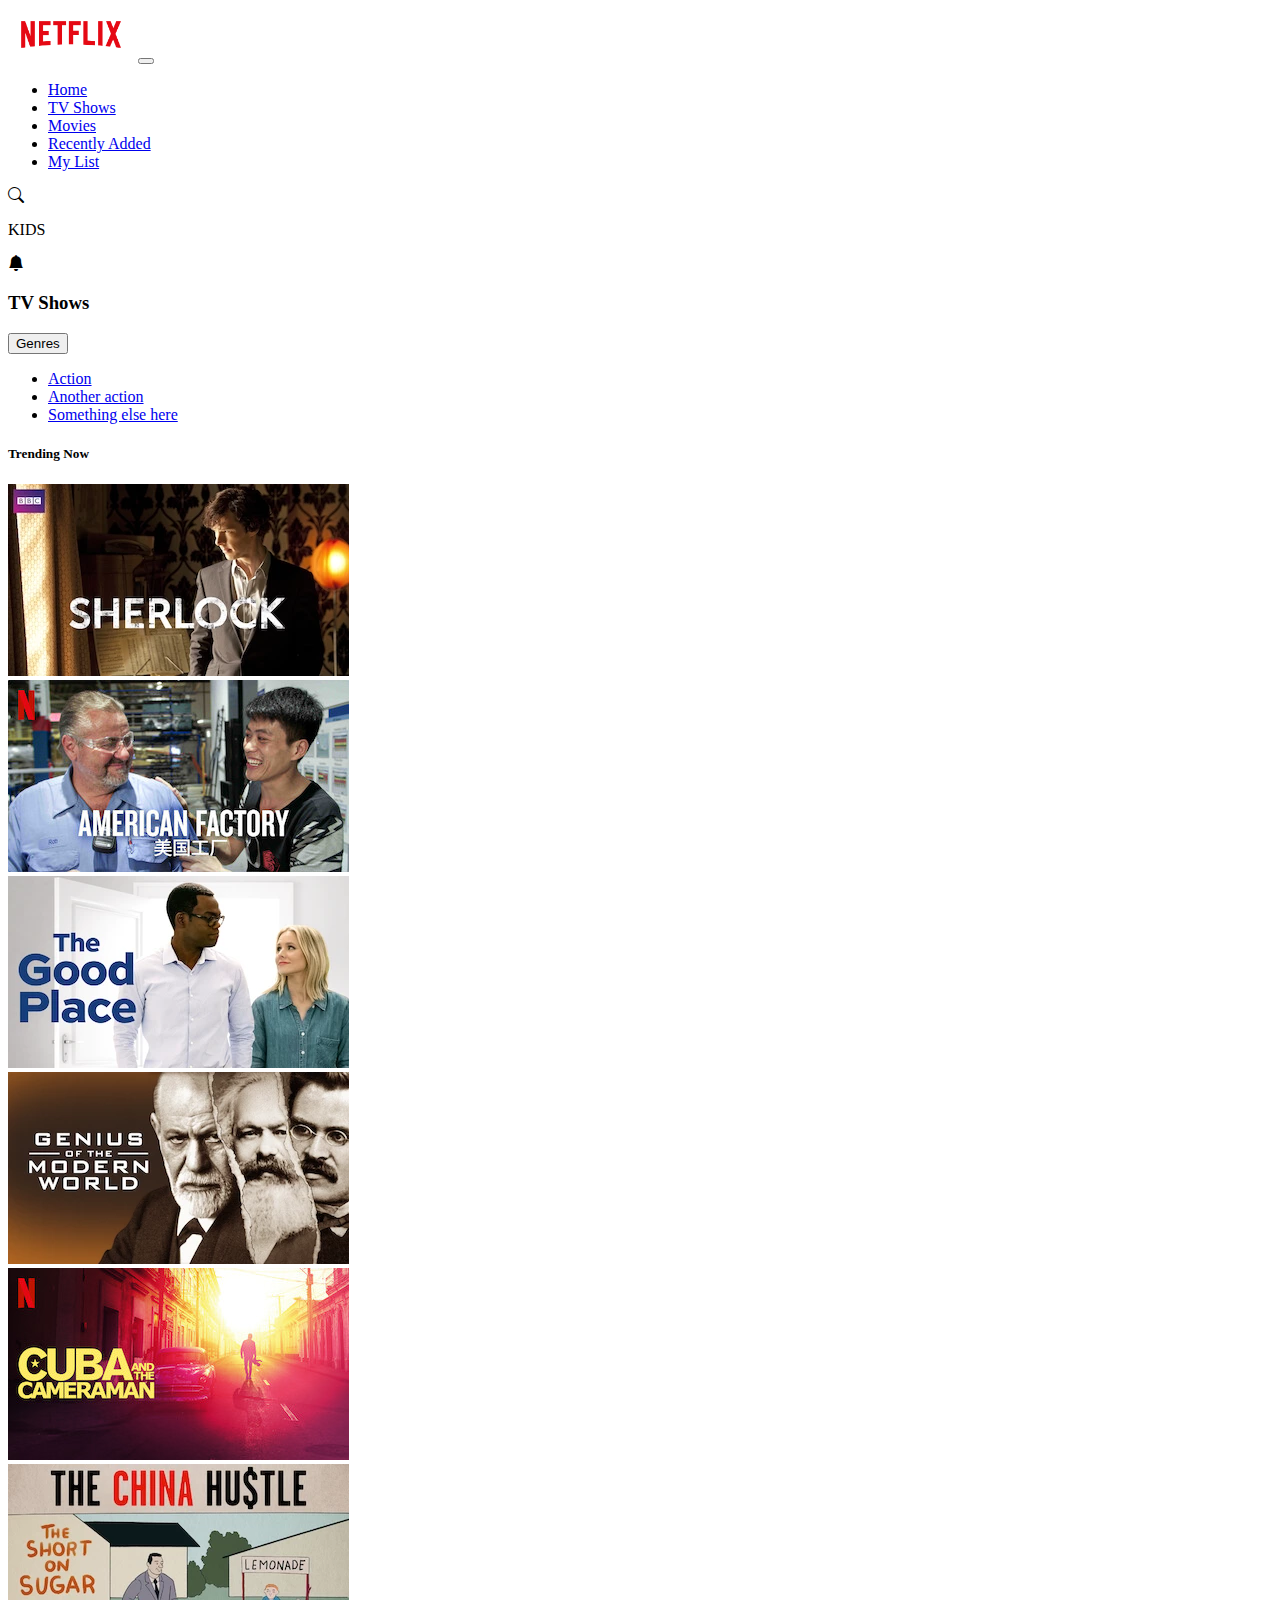
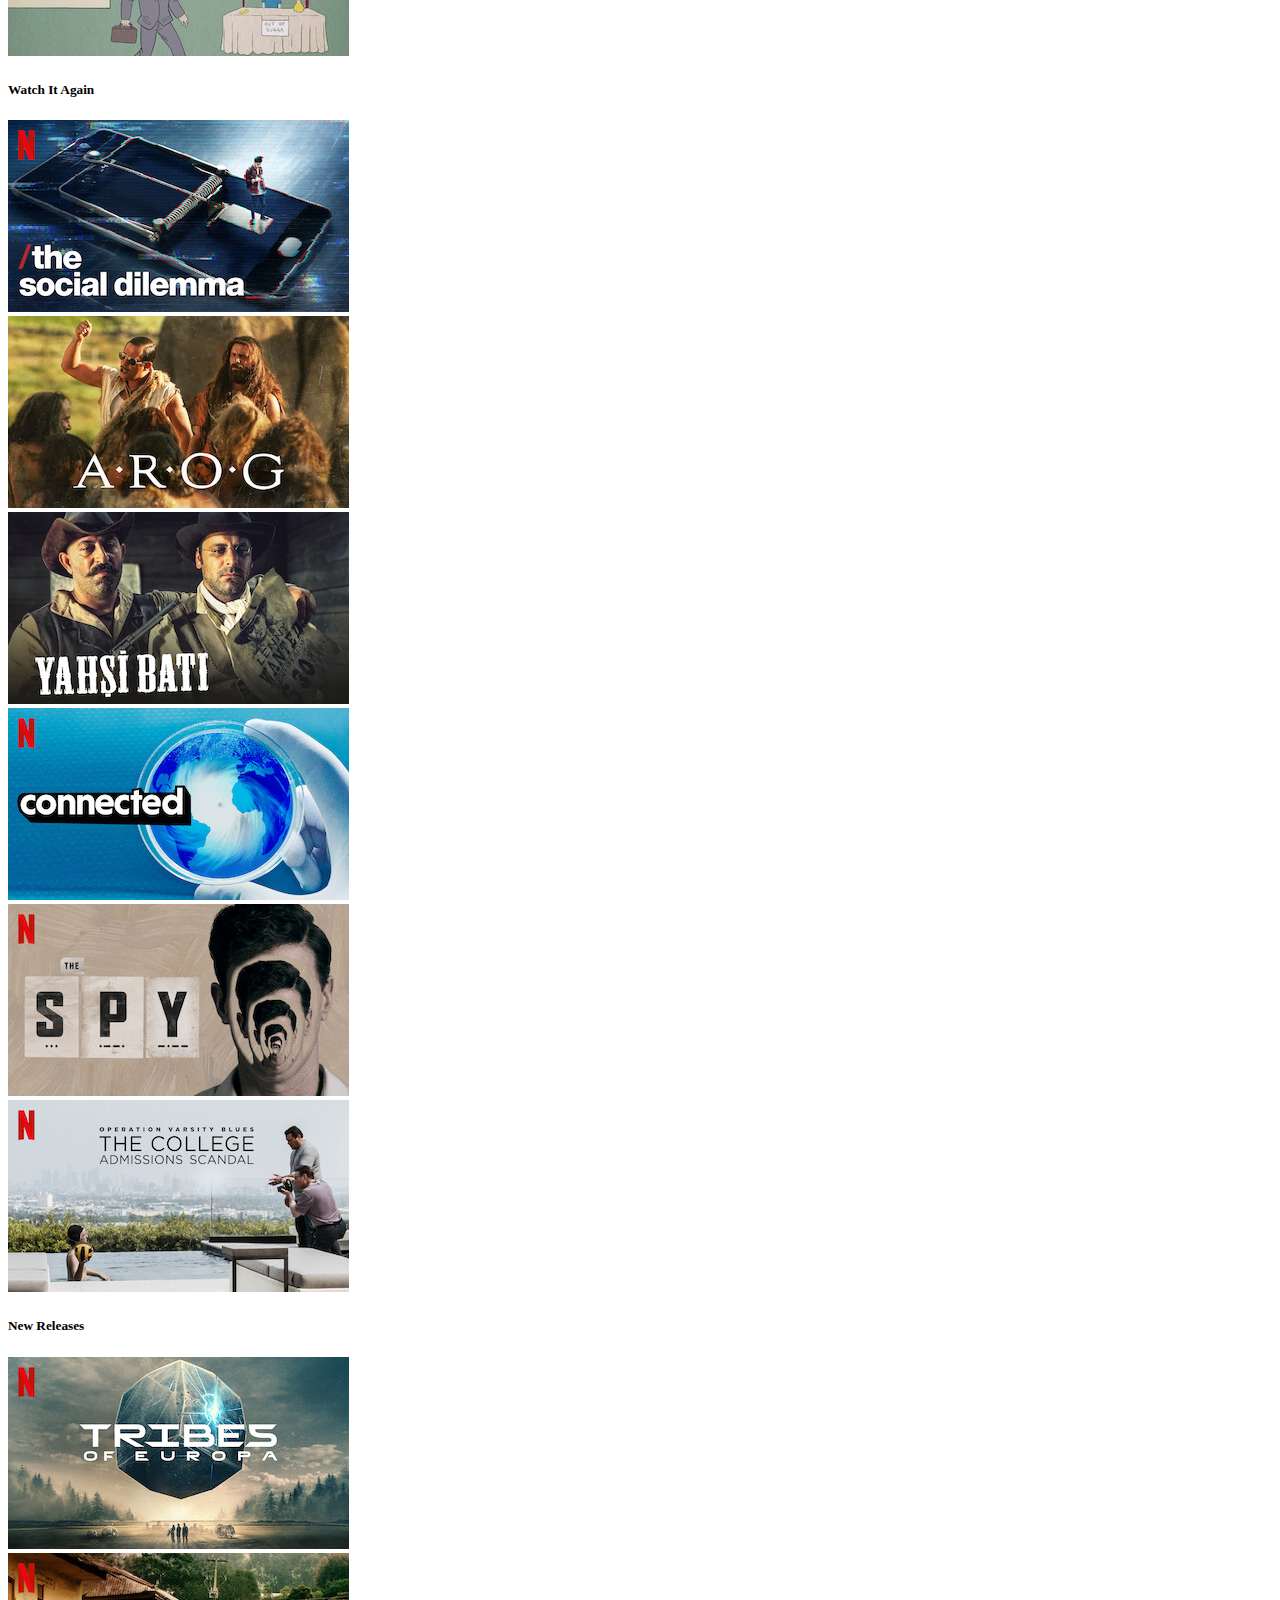
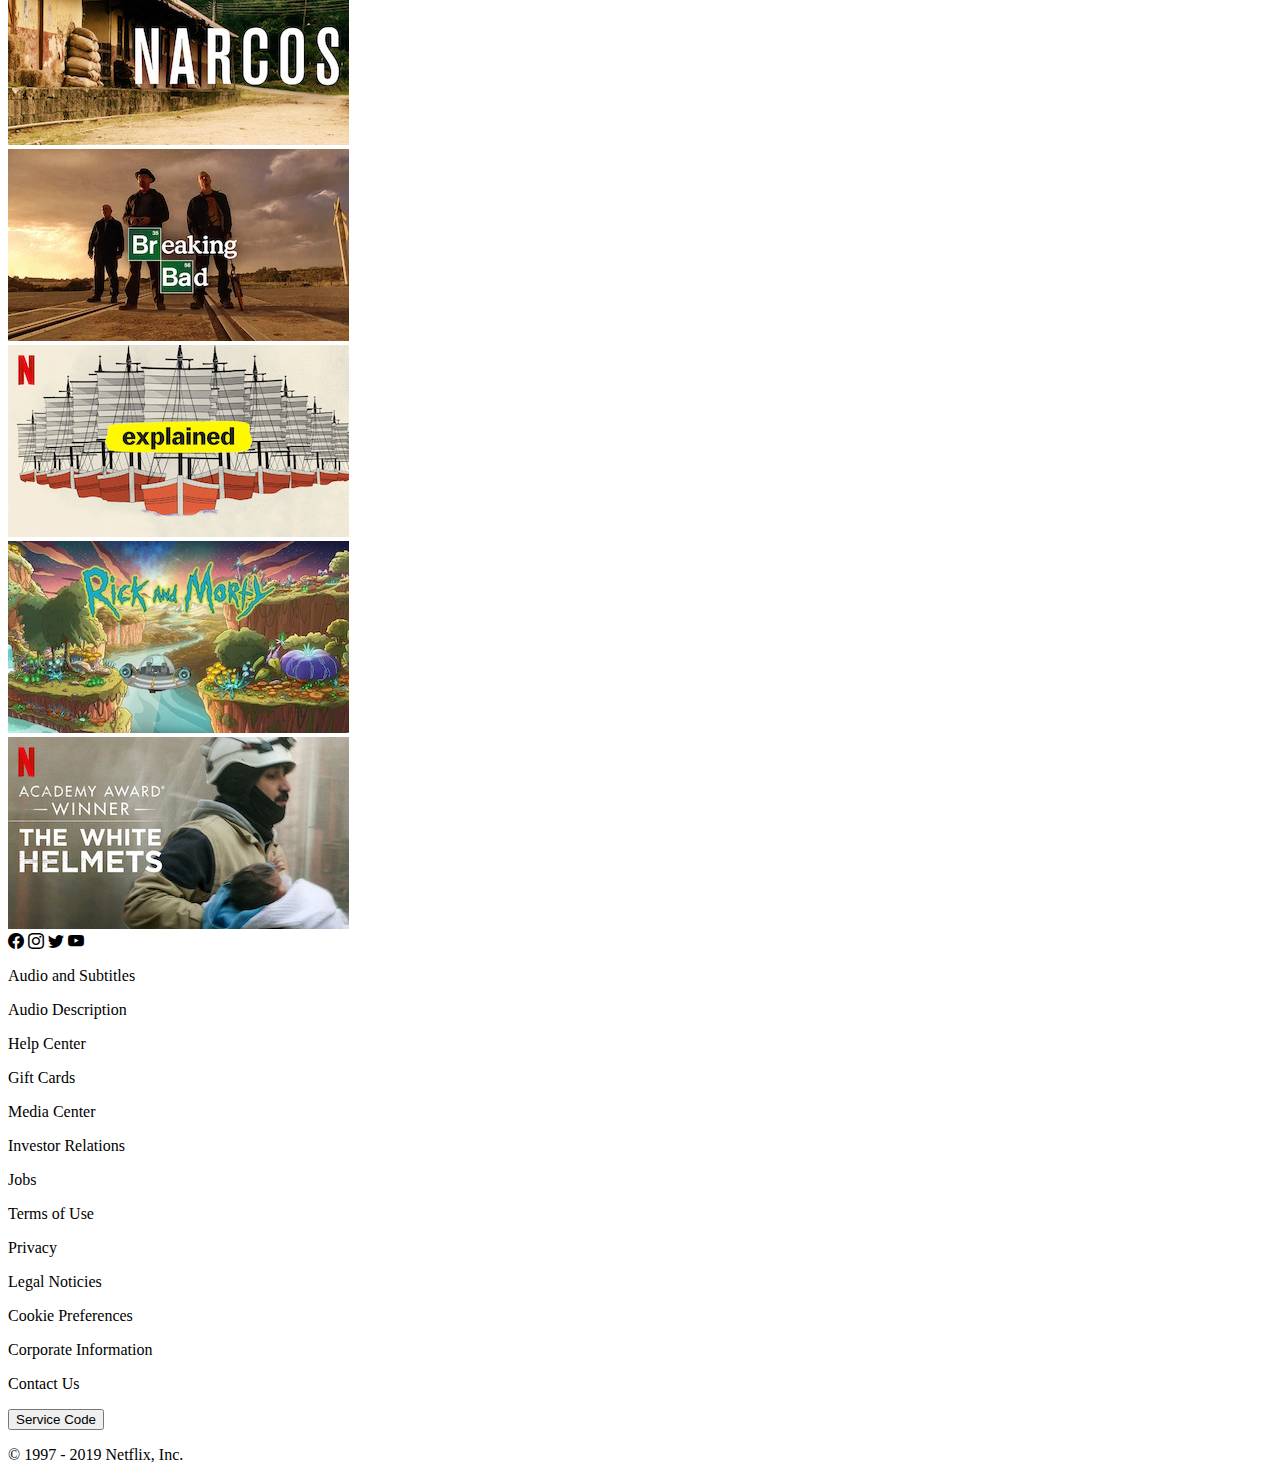
<file: index.html>
<!DOCTYPE html>
<html lang="en">
  <head>
    <meta charset="utf-8" />
    <meta name="viewport" content="width=device-width, initial-scale=1" />
    <title>Bootstrap demo</title>
    <link
      href="https://cdn.jsdelivr.net/npm/bootstrap@5.3.8/dist/css/bootstrap.min.css"
      rel="stylesheet"
      integrity="sha384-sRIl4kxILFvY47J16cr9ZwB07vP4J8+LH7qKQnuqkuIAvNWLzeN8tE5YBujZqJLB"
      crossorigin="anonymous"
    />
    <link rel="stylesheet" href="./assets/css/style.css" />
    <link
      rel="stylesheet"
      href="https://cdn.jsdelivr.net/npm/bootstrap-icons@1.13.1/font/bootstrap-icons.min.css"
    />
  </head>
  <body>
    <header class="bg-dark">
      <div class="container">
        <div class="row">
          <div class="col">
            <div>
              <nav class="navbar navbar-expand-lg bg-dark">
                <div class="container-fluid">
                  <img
                    class="logoNetflix"
                    src="./assets/netflix_logo.png"
                    alt="logoNetflix"
                  />
                  <button
                    class="navbar-toggler text-white"
                    type="button"
                    data-bs-toggle="collapse"
                    data-bs-target="#navbarSupportedContent"
                    aria-controls="navbarSupportedContent"
                    aria-expanded="false"
                    aria-label="Toggle navigation"
                  >
                    <span class="navbar-toggler-icon"></span>
                  </button>
                  <div
                    class="collapse navbar-collapse"
                    id="navbarSupportedContent"
                  >
                    <ul class="navbar-nav me-auto mb-2 mb-lg-0">
                      <li class="nav-item">
                        <a
                          class="nav-link active text-white"
                          aria-current="page"
                          href="#"
                          >Home</a
                        >
                      </li>
                      <li class="nav-item">
                        <a class="nav-link text-white" href="#">TV Shows</a>
                      </li>
                      <li class="nav-item">
                        <a class="nav-link text-white" href="#">Movies</a>
                      </li>
                      <li class="nav-item">
                        <a class="nav-link text-white" href="#"
                          >Recently Added</a
                        >
                      </li>
                      <li class="nav-item">
                        <a class="nav-link text-white" href="#">My List</a>
                      </li>
                    </ul>
                    <form class="d-flex" role="search">
                      <i class="bi bi-search text-white align-items-center"></i>
                      <p class="text-white mx-5 my-0">KIDS</p>
                      <i class="bi bi-bell-fill me-5 text-white"></i>
                    </form>
                  </div>
                </div>
              </nav>
            </div>
          </div>
        </div>
      </div>
    </header>
    <main class="bg-dark">
      <div class="container">
        <div class="row">
          <div class="col">
            <div class="d-flex align-items-center mt-5">
              <h3 class="text-white">TV Shows</h3>
              <div class="dropdown ms-5 border border-white bg-dark">
                <button
                  class="btn btn-dark dropdown-toggle"
                  type="button"
                  data-bs-toggle="dropdown"
                  aria-expanded="false"
                >
                  Genres
                </button>
                <ul class="dropdown-menu">
                  <li><a class="dropdown-item" href="#">Action</a></li>
                  <li><a class="dropdown-item" href="#">Another action</a></li>
                  <li>
                    <a class="dropdown-item" href="#">Something else here</a>
                  </li>
                </ul>
              </div>
            </div>
          </div>
        </div>
        <div class="row">
          <div class="col mt-5">
            <div>
              <h5 class="text-white">Trending Now</h5>
            </div>
          </div>
        </div>
        <div class="row">
          <div class="col-12 col-sm-6 col-md-3 col-lg-2 gap-5">
            <div>
              <img class="w-100" src="./assets/media/media0.webp" alt="" />
            </div>
          </div>
          <div class="col-12 col-sm-6 col-md-3 col-lg-2">
            <div>
              <img class="w-100" src="./assets/media/media1.jpg" alt="" />
            </div>
          </div>
          <div class="col-12 col-sm-6 col-md-3 col-lg-2">
            <div>
              <img class="w-100" src="./assets/media/media2.webp" alt="" />
            </div>
          </div>
          <div class="col-12 col-sm-6 col-md-3 col-lg-2">
            <div>
              <img class="w-100" src="./assets/media/media3.webp" alt="" />
            </div>
          </div>
          <div class="col-12 col-sm-6 col-md-3 col-lg-2">
            <div>
              <img class="w-100" src="./assets/media/media4.jpg" alt="" />
            </div>
          </div>
          <div class="col-12 col-sm-6 col-md-3 col-lg-2">
            <div>
              <img class="w-100" src="./assets/media/media5.webp" alt="" />
            </div>
          </div>
        </div>

        <div class="row">
          <div class="col mt-5">
            <div>
              <h5 class="text-white">Watch It Again</h5>
            </div>
          </div>
        </div>
        <div class="row">
          <div class="col-12 col-sm-6 col-md-3 col-lg-2 gap-5">
            <div>
              <img class="w-100" src="./assets/media/media6.jpg" alt="" />
            </div>
          </div>
          <div class="col-12 col-sm-6 col-md-3 col-lg-2">
            <div>
              <img class="w-100" src="./assets/media/media7.webp" alt="" />
            </div>
          </div>
          <div class="col-12 col-sm-6 col-md-3 col-lg-2">
            <div>
              <img class="w-100" src="./assets/media/media8.webp" alt="" />
            </div>
          </div>
          <div class="col-12 col-sm-6 col-md-3 col-lg-2">
            <div>
              <img class="w-100" src="./assets/media/media9.jpg" alt="" />
            </div>
          </div>
          <div class="col-12 col-sm-6 col-md-3 col-lg-2">
            <div>
              <img class="w-100" src="./assets/media/media10.jpg" alt="" />
            </div>
          </div>
          <div class="col-12 col-sm-6 col-md-3 col-lg-2">
            <div>
              <img class="w-100" src="./assets/media/media11.jpg" alt="" />
            </div>
          </div>
        </div>

        <div class="row">
          <div class="col mt-5">
            <div>
              <h5 class="text-white">New Releases</h5>
            </div>
          </div>
        </div>
        <div class="row">
          <div class="col-12 col-sm-6 col-md-3 col-lg-2 gap-5">
            <div>
              <img class="w-100" src="./assets/media/media12.jpg" alt="" />
            </div>
          </div>
          <div class="col-12 col-sm-6 col-md-3 col-lg-2">
            <div>
              <img class="w-100" src="./assets/media/media13.jpg" alt="" />
            </div>
          </div>
          <div class="col-12 col-sm-6 col-md-3 col-lg-2">
            <div>
              <img class="w-100" src="./assets/media/media14.webp" alt="" />
            </div>
          </div>
          <div class="col-12 col-sm-6 col-md-3 col-lg-2">
            <div>
              <img class="w-100" src="./assets/media/media15.jpg" alt="" />
            </div>
          </div>
          <div class="col-12 col-sm-6 col-md-3 col-lg-2">
            <div>
              <img class="w-100" src="./assets/media/media16.webp" alt="" />
            </div>
          </div>
          <div class="col-12 col-sm-6 col-md-3 col-lg-2">
            <div>
              <img class="w-100" src="./assets/media/media17.jpg" alt="" />
            </div>
          </div>
        </div>
      </div>
    </main>
    <footer class="bg-dark">
      <div class="container p-5">
        <div class="row mt-5">
          <div class="col">
            <div>
              <i class="bi bi-facebook text-white-50"></i>
              <i class="bi bi-instagram text-white-50 mx-3"></i>
              <i class="bi bi-twitter text-white-50 me-3"></i>
              <i class="bi bi-youtube text-white-50"></i>
            </div>
          </div>
        </div>

        <div class="row mt-3">
          <div class="col-lg-3 m-0">
            <div>
              <p class="text-white-50">Audio and Subtitles</p>
            </div>
          </div>
          <div class="col-lg-3 m-0">
            <div>
              <p class="text-white-50">Audio Description</p>
            </div>
          </div>
          <div class="col-lg-3 m-0">
            <div>
              <p class="text-white-50">Help Center</p>
            </div>
          </div>
          <div class="col-lg-3 m-0">
            <div>
              <p class="text-white-50">Gift Cards</p>
            </div>
          </div>
        </div>

        <div class="row mt-3">
          <div class="col-lg-3 m-0">
            <div>
              <p class="text-white-50">Media Center</p>
            </div>
          </div>
          <div class="col-lg-3 m-0">
            <div>
              <p class="text-white-50">Investor Relations</p>
            </div>
          </div>
          <div class="col-lg-3 m-0">
            <div>
              <p class="text-white-50">Jobs</p>
            </div>
          </div>
          <div class="col-lg-3 m-0">
            <div>
              <p class="text-white-50">Terms of Use</p>
            </div>
          </div>
        </div>

        <div class="row mt-3">
          <div class="col-lg-3 m-0">
            <div>
              <p class="text-white-50">Privacy</p>
            </div>
          </div>
          <div class="col-lg-3 m-0">
            <div>
              <p class="text-white-50">Legal Noticies</p>
            </div>
          </div>
          <div class="col-lg-3 m-0">
            <div>
              <p class="text-white-50">Cookie Preferences</p>
            </div>
          </div>
          <div class="col-lg-3 m-0">
            <div>
              <p class="text-white-50">Corporate Information</p>
            </div>
          </div>
        </div>

        <div class="row mt-3">
          <div class="col-lg-3 m-0">
            <div>
              <p class="text-white-50">Contact Us</p>
            </div>
          </div>
        </div>

        <div class="row mt-3">
          <div class="col-lg-3 m-0">
            <div>
              <button
                type="button"
                class="btn border rounded-0 border-white text-white-50"
              >
                Service Code
              </button>
            </div>
          </div>
        </div>

        <div class="row mt-3">
          <div class="col-lg-3 m-0">
            <div>
              <p class="text-white h6">&copy; 1997 - 2019 Netflix, Inc.</p>
            </div>
          </div>
        </div>
      </div>
    </footer>
    <script
      src="https://cdn.jsdelivr.net/npm/bootstrap@5.3.8/dist/js/bootstrap.bundle.min.js"
      integrity="sha384-FKyoEForCGlyvwx9Hj09JcYn3nv7wiPVlz7YYwJrWVcXK/BmnVDxM+D2scQbITxI"
      crossorigin="anonymous"
    ></script>
  </body>
</html>
</file>
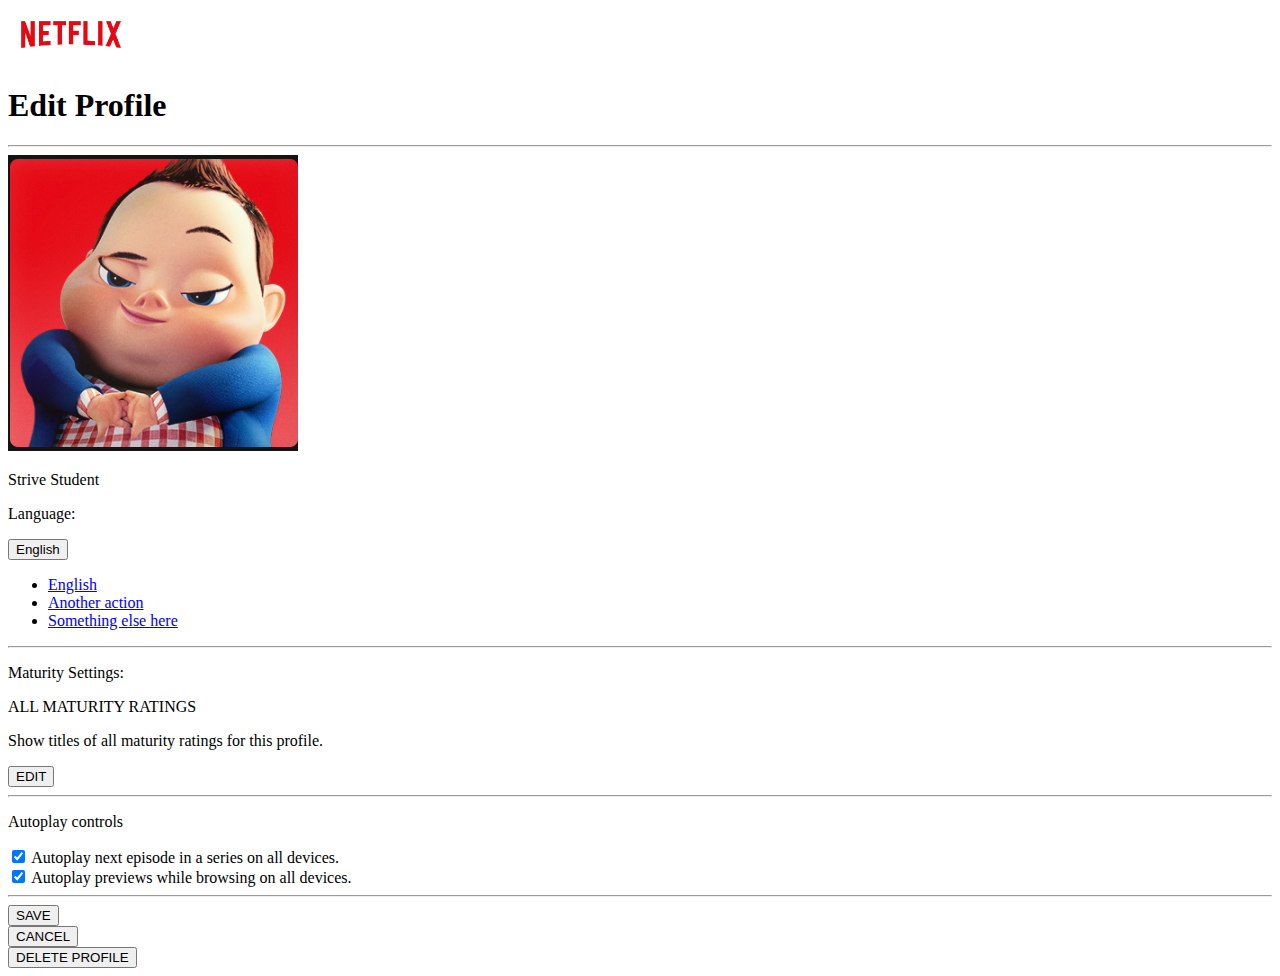
<file: profile-page.html>
<!DOCTYPE html>
<html lang="en">
  <head>
    <meta charset="utf-8" />
    <meta name="viewport" content="width=device-width, initial-scale=1" />
    <title>Bootstrap demo</title>
    <link
      href="https://cdn.jsdelivr.net/npm/bootstrap@5.3.8/dist/css/bootstrap.min.css"
      rel="stylesheet"
      integrity="sha384-sRIl4kxILFvY47J16cr9ZwB07vP4J8+LH7qKQnuqkuIAvNWLzeN8tE5YBujZqJLB"
      crossorigin="anonymous"
    />
    <link rel="stylesheet" href="./assets/css/style2.css" />
  </head>
  <body class="black bg-black">
    <header>
      <img class="logoNetflix" src="./assets/netflix_logo.png" alt="" />
    </header>
    <main>
      <div class="container">
        <div class="row">
          <div class="col">
            <div>
              <h1 class="text-white">Edit Profile</h1>
              <hr class="text-white" />
            </div>
          </div>
        </div>
        <div class="row">
          <div class="col-lg-3">
            <div>
              <img
                class="w-50"
                src="./assets/avatar.png"
                alt="immagineProfilo"
              />
            </div>
          </div>
          <div class="col">
            <div>
              <p class="text-white bg-secondary w-50 text-start py-1 px-3">
                Strive Student
              </p>
              <p class="text-white">Language:</p>
              <div class="dropdown border border-white bg-dark w-25">
                <button
                  class="btn btn-dark dropdown-toggle"
                  type="button"
                  data-bs-toggle="dropdown"
                  aria-expanded="false"
                >
                  English
                </button>
                <ul class="dropdown-menu">
                  <li><a class="dropdown-item" href="#">English</a></li>
                  <li><a class="dropdown-item" href="#">Another action</a></li>
                  <li>
                    <a class="dropdown-item" href="#">Something else here</a>
                  </li>
                </ul>
              </div>
            </div>
          </div>
        </div>
        <div class="row">
          <div class="col-2"></div>
          <div class="col">
            <div>
              <hr class="text-white" />
            </div>
          </div>
          <div class="col-2"></div>
        </div>
        <div class="row">
          <div class="col-2"></div>
          <div class="col">
            <div>
              <p class="text-white-50">Maturity Settings:</p>
            </div>
          </div>
          <div class="col-2"></div>
        </div>
        <div class="row">
          <div class="col-2"></div>
          <div class="col">
            <div>
              <p class="text-white bg-dark w-50 text-center">
                ALL MATURITY RATINGS
              </p>
            </div>
          </div>
          <div class="col-2"></div>
        </div>
        <div class="row">
          <div class="col-2"></div>
          <div class="col">
            <div>
              <p class="text-white">
                Show titles of all maturity ratings for this profile.
              </p>
            </div>
          </div>
          <div class="col-2"></div>
        </div>
        <div class="row">
          <div class="col-2"></div>
          <div class="col">
            <div>
              <button
                type="button"
                class="btn border rounded-0 border-white-50 text-white-50"
              >
                EDIT
              </button>
            </div>
          </div>
          <div class="col-2"></div>
        </div>
        <div class="row">
          <div class="col-2"></div>
          <div class="col">
            <div>
              <hr class="text-white" />
            </div>
          </div>
          <div class="col-2"></div>
        </div>
        <div class="row">
          <div class="col-2"></div>
          <div class="col">
            <div>
              <p class="text-white">Autoplay controls</p>
            </div>
          </div>
          <div class="col-2"></div>
        </div>
        <div class="row">
          <div class="col-2"></div>
          <div class="col">
            <div>
              <div class="form-check">
                <input
                  class="form-check-input"
                  type="checkbox"
                  value=""
                  id="flexCheckChecked"
                  checked
                />
                <label
                  class="form-check-label text-white"
                  for="flexCheckChecked"
                >
                  Autoplay next episode in a series on all devices.
                </label>
              </div>
            </div>
          </div>
          <div class="col-2"></div>
        </div>
        <div class="row">
          <div class="col-2"></div>
          <div class="col">
            <div>
              <div class="form-check">
                <input
                  class="form-check-input"
                  type="checkbox"
                  value=""
                  id="flexCheckChecked"
                  checked
                />
                <label
                  class="form-check-label text-white"
                  for="flexCheckChecked"
                >
                  Autoplay previews while browsing on all devices.
                </label>
              </div>
            </div>
          </div>
          <div class="col-2"></div>
        </div>
        <div class="row justify-content-center mb-5">
          <hr class="text-white mt-5" />
          <div class="col-lg-4">
            <button
              type="button"
              class="btn text-black border rounded-0 border-white bg-white"
            >
              SAVE
            </button>
          </div>
          <div class="col-lg-4">
            <button
              type="button"
              class="btn text-white-50 border rounded-0 border-white bg-dark"
            >
              CANCEL
            </button>
          </div>
          <div class="col-lg-4">
            <button
              type="button"
              class="btn text-white-50 border rounded-0 border-white bg-dark"
            >
              DELETE PROFILE
            </button>
          </div>
        </div>
      </div>
    </main>
    <footer></footer>
    <script
      src="https://cdn.jsdelivr.net/npm/bootstrap@5.3.8/dist/js/bootstrap.bundle.min.js"
      integrity="sha384-FKyoEForCGlyvwx9Hj09JcYn3nv7wiPVlz7YYwJrWVcXK/BmnVDxM+D2scQbITxI"
      crossorigin="anonymous"
    ></script>
  </body>
</html>
</file>
<file: assets/css/style.css>
.navbar-brand {
  width: 20%;
}

.logoNetflix {
  width: 10%;
}
</file>
<file: assets/css/style2.css>
.logoNetflix {
  width: 10%;
}
</file>
